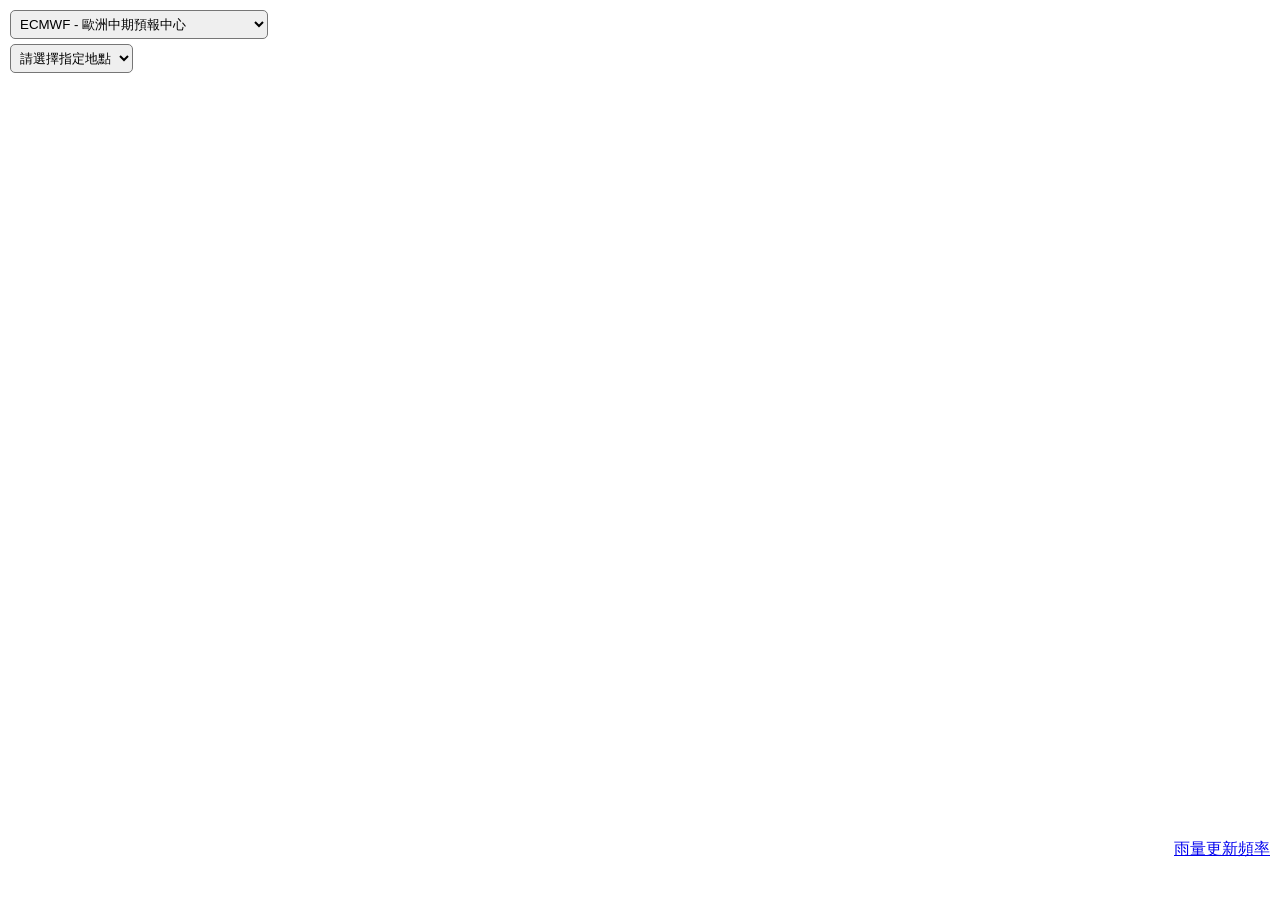
<file: index.html>
<!DOCTYPE html>
<html lang="zh-tw">

<head>
    <meta charset="utf-8">
    <title>Joyce's 雨量查詢小工具</title>
    <meta name="viewport" content="initial-scale=1,maximum-scale=1,user-scalable=no">
    <link rel="apple-touch-icon" sizes="256x256" href="img/icon_umbrella.png">
    <link rel="icon" type="image/x-icon" href="img/icon_umbrella.ico">
    <link href="https://api.mapbox.com/mapbox-gl-js/v3.10.0/mapbox-gl.css" rel="stylesheet">
    <script src='https://api.mapbox.com/mapbox-gl-js/plugins/mapbox-gl-language/v1.0.0/mapbox-gl-language.js'></script>
    <script src="https://api.mapbox.com/mapbox-gl-js/v3.10.0/mapbox-gl.js"></script>
    <link href="css/index.css?v=20250323" rel="stylesheet">
</head>

<body>
    <a href="https://open-meteo.com/en/docs" target="_blank" id="api-doc">雨量更新頻率</a>
    <div class="query-panel">
        <select id="select-api-type" onChange="onApiTypeChanged(1)">
            <!-- https://open-meteo.com/en/docs/ecmwf-api?timezone=Asia%2FSingapore&forecast_days=1&past_days=1&hourly=rain -->
            <option value="ecmwf_ifs025">ECMWF - 歐洲中期預報中心</option>
            <option value="gfs_seamless">NOAA U.S. - 美國國家海洋暨大氣總署</option>
            <option value="icon_seamless">DWD Germany - 德國氣象局（DWD）</option>
            <option value="cma_grapes_global">CMA China - 中國氣象局（CMA）</option>
            <option value="bom_access_global">BOM Australia - 澳洲氣象局（BOM）</option>
            <option value="meteofrance_seamless">Météo-France - 法國氣象局</option>
            <option value="ukmo_seamless">UK Met Office - 英國氣象局</option>
            <option value="jma_seamless">JMA Japan - 日本氣象廳</option>
            <option value="metno_seamless">MET Norway - 挪威氣象局</option>
            <option value="gem_seamless">GEM Canada - 加拿大氣象局</option>
            <option value="knmi_seamless">KNMI Netherlands - 荷蘭國家氣象局</option>
            <option value="dmi_seamless">DMI Denmark - 丹麥氣象學院</option>
        </select>
        <div style="padding-top:5px">
            <select id="select-location" onChange="onLocationChanged()">
                <option value="">請選擇指定地點</option>
            </select>
        </div>
    </div>
    <div id="map"></div>
    <pre id="coordinates" class="coordinates"></pre>
    <pre id="btn-dialog" class="coordinates dialog" onClick="openDialog()">看圖表</pre>
    <div id="modal-container">
        <div id="my-modal">
            <img src="img/loading.svg"/>
            <select id="model-name" onChange="onApiTypeChanged(2)" style="margin: 5px;"></select>
            <div id="history-container" class="mobile"></div>
            <label class="btn" onClick="closeDialog()">關閉</label>
        </div>
    </div>
    <script src="js/env.js"></script>
    <script src="js/index.js?v=20250326-2"></script>
    <script src="js/map.js?v=20250326-2"></script>
    <script>
        syncApiTypeList();
        initMap();
    </script>
</body>

</html>
</file>
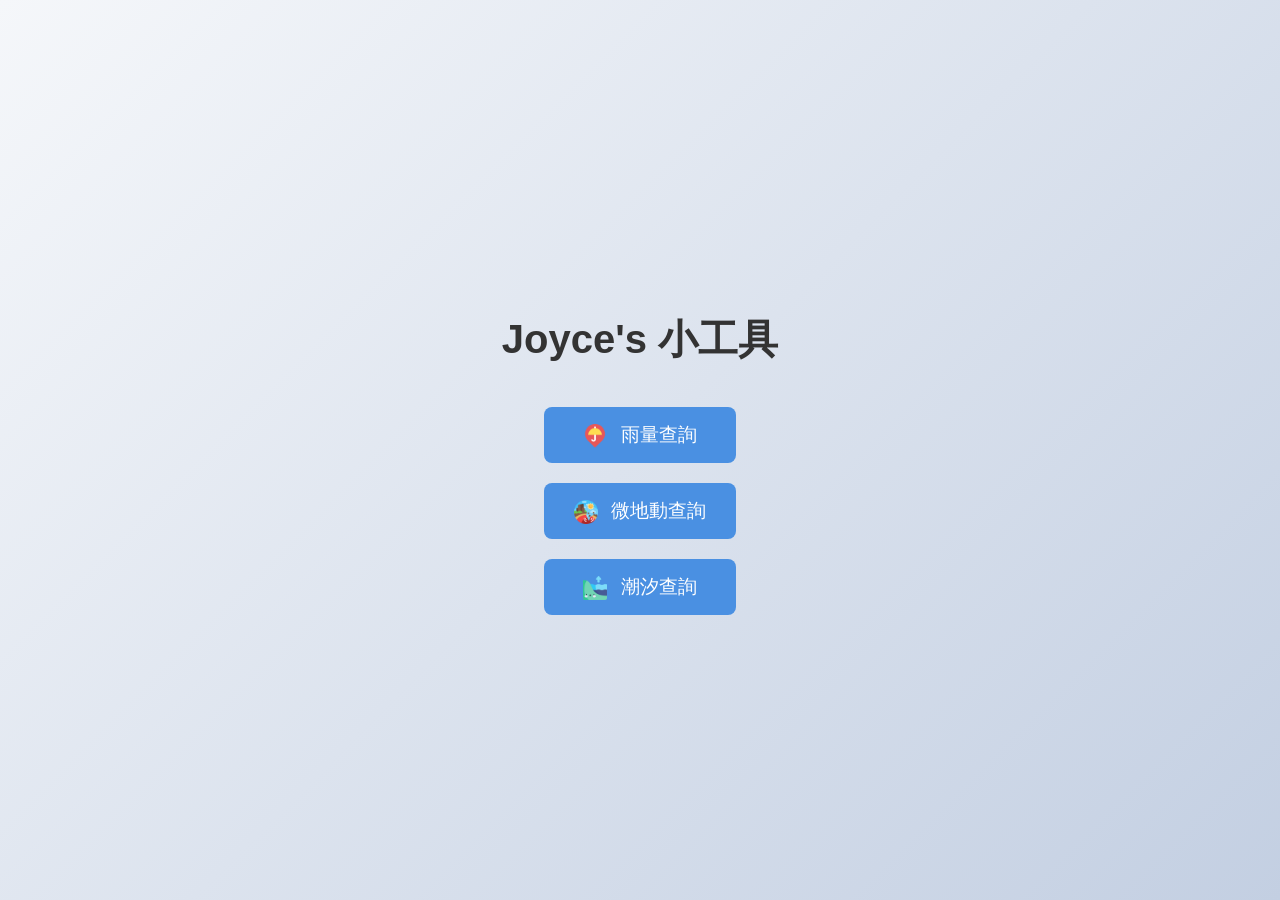
<file: WebApp/wwwroot/index.html>
<!DOCTYPE html>
<html lang="zh-tw">

<head>
    <meta charset="utf-8">
    <meta name="viewport" content="width=device-width, initial-scale=1.0">
    <title>Joyce's 小工具</title>
    <style>
        body {
            font-family: '微軟正黑體', 'Segoe UI', Tahoma, Geneva, Verdana, sans-serif;
            background: linear-gradient(135deg, #f5f7fa, #c3cfe2);
            display: flex;
            flex-direction: column;
            align-items: center;
            justify-content: center;
            height: 100vh;
            margin: 0;
        }

        h1 {
            color: #333;
            margin-bottom: 40px;
            font-size: 2.5rem;
        }

        .button-container {
            display: flex;
            flex-direction: column;
            gap: 20px;
        }

        .tool-button {
            padding: 15px 30px;
            font-size: 1.2rem;
            border: none;
            border-radius: 8px;
            background-color: #4a90e2;
            color: white;
            cursor: pointer;
            transition: background-color 0.3s, transform 0.2s;
        }

            .tool-button:hover {
                background-color: #357ab8;
                transform: scale(1.05);
            }

            .tool-button img {
                width: 24px;
                vertical-align: middle;
                margin-right: 8px;
            }
    </style>
</head>

<body>

    <h1>Joyce's 小工具</h1>

    <div class="button-container">
        <button class="tool-button" onclick="window.location.href='rain'">
            <img src="rain/img/icon_umbrella.png">
            雨量查詢
        </button>
        <button class="tool-button" onclick="window.location.href='earthquake'">
            <img src="earthquake/img/earthquake.png">
            微地動查詢
        </button>
        <button class="tool-button" onclick="window.location.href='tide'">
            <img src="tide/img/tide.png">
            潮汐查詢
        </button>
    </div>

</body>

</html>
</file>
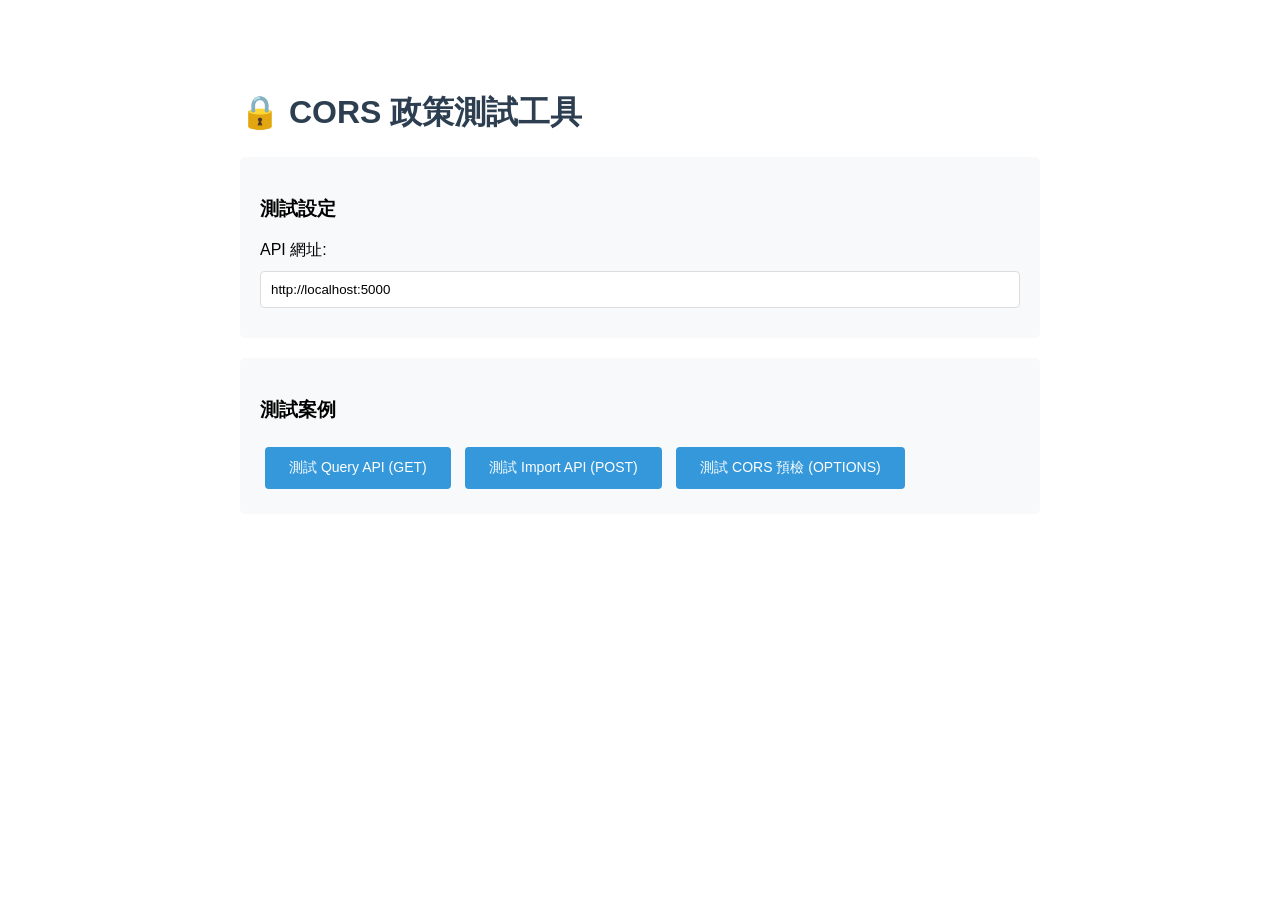
<file: TideDataExtractor/cors-test.html>
<!DOCTYPE html>
<html>
<head>
    <meta charset="UTF-8">
    <title>CORS 測試工具</title>
    <style>
        body {
            font-family: 'Microsoft YaHei', sans-serif;
            max-width: 800px;
            margin: 50px auto;
            padding: 20px;
        }
        h1 {
            color: #2c3e50;
        }
        .test-section {
            background: #f8f9fa;
            padding: 20px;
            border-radius: 5px;
            margin: 20px 0;
        }
        input {
            width: 100%;
            padding: 10px;
            margin: 10px 0;
            border: 1px solid #ddd;
            border-radius: 4px;
            box-sizing: border-box;
        }
        button {
            background: #3498db;
            color: white;
            padding: 12px 24px;
            border: none;
            border-radius: 4px;
            cursor: pointer;
            font-size: 14px;
            margin: 5px;
        }
        button:hover {
            background: #2980b9;
        }
        button:disabled {
            background: #95a5a6;
            cursor: not-allowed;
        }
        #result {
            margin-top: 20px;
            padding: 15px;
            border-radius: 4px;
            white-space: pre-wrap;
            word-break: break-all;
        }
        .success {
            background: #d4edda;
            color: #155724;
            border: 1px solid #c3e6cb;
        }
        .error {
            background: #f8d7da;
            color: #721c24;
            border: 1px solid #f5c6cb;
        }
        .info {
            background: #d1ecf1;
            color: #0c5460;
            border: 1px solid #bee5eb;
        }
    </style>
</head>
<body>
    <h1>🔒 CORS 政策測試工具</h1>
    
    <div class="test-section">
        <h3>測試設定</h3>
        <label>API 網址:</label>
        <input type="text" id="apiUrl" value="http://localhost:5000" placeholder="http://localhost:5000">
    </div>

    <div class="test-section">
        <h3>測試案例</h3>
        <button id="testQueryBtn">測試 Query API (GET)</button>
        <button id="testImportBtn">測試 Import API (POST)</button>
        <button id="testCorsBtn">測試 CORS 預檢 (OPTIONS)</button>
    </div>

    <div id="result" style="display: none;"></div>

    <script>
        const apiUrlInput = document.getElementById('apiUrl');
        const resultDiv = document.getElementById('result');

        // 測試資料
        const testData = {
            extractTime: new Date().toISOString(),
            locations: [{
                name: "Sydney",
                timezone: 10.5,
                url: "https://zh.tideschart.com/Australia/New-South-Wales/Sydney",
                data: [{
                    date: "周五 26",
                    tide1: { time: "01:18", value: "▲ 1.34 米", type: "高潮" },
                    tide2: { time: "06:49", value: "▼ 0.65 米", type: "低潮" },
                    tide3: { time: "13:10", value: "▲ 1.66 米", type: "高潮" },
                    tide4: { time: "19:55", value: "▼ 0.44 米", type: "低潮" }
                }]
            }]
        };

        function showResult(message, type) {
            resultDiv.textContent = message;
            resultDiv.className = type;
            resultDiv.style.display = 'block';
        }

        // 測試 Query API
        document.getElementById('testQueryBtn').addEventListener('click', async function() {
            const apiUrl = apiUrlInput.value;
            showResult('正在測試 Query API...', 'info');

            try {
                const response = await fetch(`${apiUrl}/api/Tide/Query`, {
                    method: 'POST',
                    headers: {
                        'Content-Type': 'application/json',
                    },
                    body: JSON.stringify({
                        sdate: new Date().toISOString(),
                        edate: new Date().toISOString()
                    })
                });

                if (response.ok) {
                    const data = await response.json();
                    showResult(`✅ Query API 測試成功！\n\n回應狀態: ${response.status}\n回應資料: ${JSON.stringify(data, null, 2)}`, 'success');
                } else {
                    showResult(`⚠️ Query API 回應錯誤\n\n狀態碼: ${response.status}\n錯誤訊息: ${await response.text()}`, 'error');
                }
            } catch (error) {
                showResult(`❌ Query API 測試失敗\n\n錯誤訊息: ${error.message}\n\n可能原因:\n1. WebApp 服務未啟動\n2. CORS 設定錯誤\n3. 網址設定錯誤`, 'error');
            }
        });

        // 測試 Import API
        document.getElementById('testImportBtn').addEventListener('click', async function() {
            const apiUrl = apiUrlInput.value;
            showResult('正在測試 Import API...', 'info');

            try {
                const response = await fetch(`${apiUrl}/api/Tide/Import`, {
                    method: 'POST',
                    headers: {
                        'Content-Type': 'application/json',
                    },
                    body: JSON.stringify(testData)
                });

                if (response.ok) {
                    const data = await response.json();
                    showResult(`✅ Import API 測試成功！\n\n回應狀態: ${response.status}\n匯入結果: ${JSON.stringify(data, null, 2)}`, 'success');
                } else {
                    showResult(`⚠️ Import API 回應錯誤\n\n狀態碼: ${response.status}\n錯誤訊息: ${await response.text()}`, 'error');
                }
            } catch (error) {
                showResult(`❌ Import API 測試失敗\n\n錯誤訊息: ${error.message}\n\n可能原因:\n1. WebApp 服務未啟動\n2. CORS 設定錯誤\n3. 網址設定錯誤`, 'error');
            }
        });

        // 測試 CORS 預檢
        document.getElementById('testCorsBtn').addEventListener('click', async function() {
            const apiUrl = apiUrlInput.value;
            showResult('正在測試 CORS 預檢...', 'info');

            try {
                const response = await fetch(`${apiUrl}/api/Tide/Import`, {
                    method: 'OPTIONS',
                    headers: {
                        'Origin': window.location.origin,
                        'Access-Control-Request-Method': 'POST',
                        'Access-Control-Request-Headers': 'content-type'
                    }
                });

                const corsHeaders = {
                    'Access-Control-Allow-Origin': response.headers.get('Access-Control-Allow-Origin'),
                    'Access-Control-Allow-Methods': response.headers.get('Access-Control-Allow-Methods'),
                    'Access-Control-Allow-Headers': response.headers.get('Access-Control-Allow-Headers')
                };

                showResult(`✅ CORS 預檢測試完成！\n\n回應狀態: ${response.status}\n\nCORS Headers:\n${JSON.stringify(corsHeaders, null, 2)}\n\n來源: ${window.location.origin}`, 'success');
            } catch (error) {
                showResult(`❌ CORS 預檢測試失敗\n\n錯誤訊息: ${error.message}\n\n這表示 CORS 設定可能有問題`, 'error');
            }
        });
    </script>
</body>
</html>
</file>
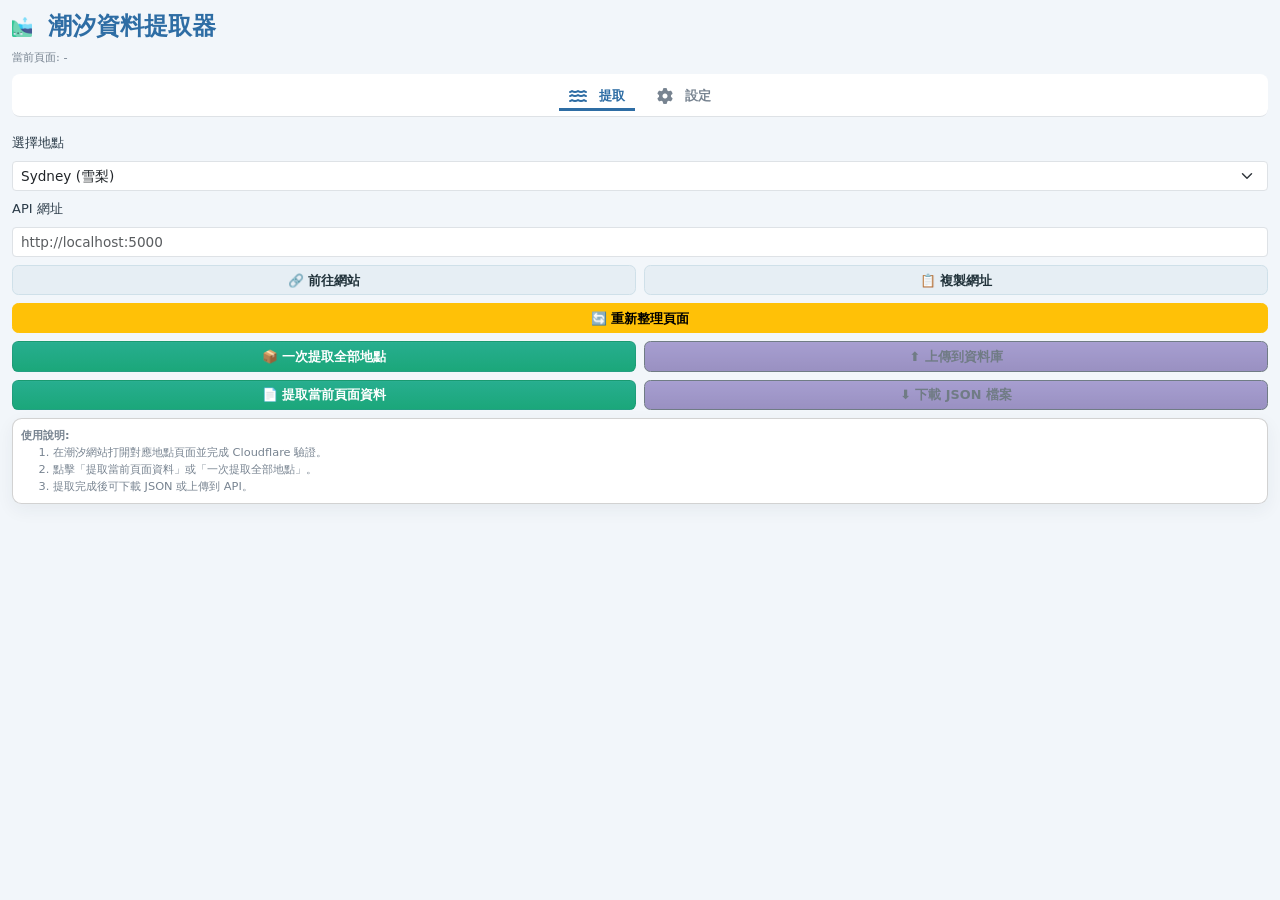
<file: TideDataExtractor/popup.html>
<!DOCTYPE html>
<html>

<head>
  <meta charset="UTF-8">
  <title>潮汐資料提取器</title>
  <!-- Bootstrap CSS (本地) -->
  <link rel="stylesheet" href="vendor/bootstrap.min.css">
  <!-- Font Awesome (本地) -->
  <link rel="stylesheet" href="vendor/fontawesome.min.css">
  <link rel="stylesheet" href="popup.css">
</head>

<body>
  <h4 class="mb-2"><img src="icons/icon48.png" alt="icon" class="app-icon"> 潮汐資料提取器</h4>

  <div class="mb-2 small text-muted">當前頁面: <span id="currentUrl">-</span></div>

  <!-- Tabs -->
  <ul class="nav nav-tabs" id="mainTabs" role="tablist">
    <li class="nav-item" role="presentation">
      <button class="nav-link active" id="extract-tab" data-bs-toggle="tab" data-bs-target="#extract" type="button"
        role="tab"><i class="fa-solid fa-water me-1"></i><span class="tab-label">提取</span></button>
    </li>
    <li class="nav-item" role="presentation">
      <button class="nav-link" id="settings-tab" data-bs-toggle="tab" data-bs-target="#settings" type="button"
        role="tab"><i class="fa-solid fa-gear me-1"></i><span class="tab-label">設定</span></button>
    </li>
  </ul>
  <div class="tab-content mt-3">
    <div class="tab-pane fade show active" id="extract" role="tabpanel">

      <div class="mb-2">
        <label for="location" class="form-label">選擇地點</label>
        <select id="location" class="form-select form-select-sm">
          <option value="Sydney">Sydney (雪梨)</option>
          <option value="Chennai">Chennai (清奈)</option>
          <option value="IndianOcean">Indian Ocean (印度洋)</option>
          <option value="Tokyo">Tokyo (東京)</option>
        </select>
      </div>
      <div class="mb-2">
        <label for="apiUrl" class="form-label">API 網址</label>
        <input type="text" id="apiUrl" class="form-control form-control-sm" placeholder="http://localhost:5000">
      </div>

      <div class="d-flex gap-2 mb-2 equal-width">
        <button id="goToUrlBtn" class="btn btn-sm btn-aux">🔗 前往網站</button>
        <button id="copyUrlBtn" class="btn btn-sm btn-aux">📋 複製網址</button>
      </div>

      <div class="d-grid gap-2 mb-2">
        <button id="reloadPageBtn" class="btn btn-sm btn-warning">🔄 重新整理頁面</button>
      </div>

      <div class="d-flex gap-2 mb-2 equal-width">
        <button id="extractAllBtn" class="btn btn-sm btn-main">📦 一次提取全部地點</button>
        <button id="uploadBtn" class="btn btn-sm btn-backup" disabled>⬆️ 上傳到資料庫</button>
      </div>

      <div class="d-flex gap-2 mb-2 equal-width">
        <button id="extractBtn" class="btn btn-sm btn-main">📄 提取當前頁面資料</button>
        <button id="downloadBtn" class="btn btn-sm btn-backup" disabled>⬇️ 下載 JSON 檔案</button>
      </div>

      <div id="status" class="mt-2"></div>

      <div class="card mt-2">
        <div class="card-body p-2 small">
          <strong>使用說明:</strong>
          <ol class="mb-0">
            <li>在潮汐網站打開對應地點頁面並完成 Cloudflare 驗證。</li>
            <li>點擊「提取當前頁面資料」或「一次提取全部地點」。</li>
            <li>提取完成後可下載 JSON 或上傳到 API。</li>
          </ol>
        </div>
      </div>

    </div>
    <div class="tab-pane fade" id="settings" role="tabpanel">

      <!-- 排程總開關 -->
      <div class="card mb-3">
        <div class="card-body">
          <div class="d-flex justify-content-between align-items-center">
            <div>
              <strong>啟用自動排程</strong>
              <div class="small text-muted">開啟後將在背景自動執行提取和上傳</div>
            </div>
            <div class="form-check form-switch">
              <input class="form-check-input" type="checkbox" id="scheduleMainSwitch">
            </div>
          </div>
        </div>
      </div>

      <!-- 排程列表 -->
      <div class="mb-2">
        <div class="d-flex justify-content-between align-items-center mb-2">
          <strong>排程列表</strong>
          <button id="addScheduleBtn" class="btn btn-sm btn-main">+ 新增排程</button>
        </div>
        <div id="scheduleList" class="schedule-list">
          <!-- 排程項目會動態插入這裡 -->
        </div>
      </div>

      <!-- 新增/編輯排程表單 (預設隱藏) -->
      <div id="scheduleForm" class="card mb-3" style="display: none;">
        <div class="card-body">
          <h6 class="mb-2">排程設定</h6>

          <div class="mb-2">
            <label class="form-label small">排程名稱</label>
            <input type="text" id="scheduleName" class="form-control form-control-sm" placeholder="例: 每日定時提取">
          </div>

          <div class="mb-2">
            <label class="form-label small">設定方式</label>
            <div class="btn-group w-100" role="group">
              <input type="radio" class="btn-check" name="scheduleMode" id="modeSimple" value="simple" checked>
              <label class="btn btn-outline-primary btn-sm" for="modeSimple">簡易模式</label>

              <input type="radio" class="btn-check" name="scheduleMode" id="modeCron" value="cron">
              <label class="btn btn-outline-primary btn-sm" for="modeCron">Cron 模式</label>
            </div>
          </div>

          <!-- 簡易模式 -->
          <div id="simpleModePanel">
            <div class="mb-2">
              <label class="form-label small">執行時間</label>
              <input type="time" id="scheduleTime" class="form-control form-control-sm" value="09:00">
            </div>

            <div class="mb-2">
              <label class="form-label small">執行日期</label>
              <div class="day-selector">
                <div class="form-check form-check-inline">
                  <input class="form-check-input" type="checkbox" id="day0" value="0">
                  <label class="form-check-label" for="day0">日</label>
                </div>
                <div class="form-check form-check-inline">
                  <input class="form-check-input" type="checkbox" id="day1" value="1" checked>
                  <label class="form-check-label" for="day1">一</label>
                </div>
                <div class="form-check form-check-inline">
                  <input class="form-check-input" type="checkbox" id="day2" value="2" checked>
                  <label class="form-check-label" for="day2">二</label>
                </div>
                <div class="form-check form-check-inline">
                  <input class="form-check-input" type="checkbox" id="day3" value="3" checked>
                  <label class="form-check-label" for="day3">三</label>
                </div>
                <div class="form-check form-check-inline">
                  <input class="form-check-input" type="checkbox" id="day4" value="4" checked>
                  <label class="form-check-label" for="day4">四</label>
                </div>
                <div class="form-check form-check-inline">
                  <input class="form-check-input" type="checkbox" id="day5" value="5" checked>
                  <label class="form-check-label" for="day5">五</label>
                </div>
                <div class="form-check form-check-inline">
                  <input class="form-check-input" type="checkbox" id="day6" value="6">
                  <label class="form-check-label" for="day6">六</label>
                </div>
              </div>
            </div>
          </div>

          <!-- Cron 模式 -->
          <div id="cronModePanel" style="display: none;">
            <div class="mb-2">
              <label class="form-label small">Cron 表達式</label>
              <input type="text" id="cronExpression" class="form-control form-control-sm" placeholder="0 9 * * 1-5">
              <div class="form-text">格式: 分 時 日 月 週 (例: 0 9 * * 1-5 = 週一至週五 9:00)</div>
            </div>
            <div id="cronDescription" class="small text-muted mb-2"></div>
          </div>

          <div class="d-flex gap-2">
            <button id="saveScheduleBtn" class="btn btn-sm btn-main flex-fill">儲存</button>
            <button id="cancelScheduleBtn" class="btn btn-sm btn-aux">取消</button>
          </div>
        </div>
      </div>

      <!-- 執行歷史 -->
      <div class="card">
        <div class="card-body">
          <div class="d-flex justify-content-between align-items-center mb-2">
            <strong>最近執行記錄</strong>
            <button id="clearHistoryBtn" class="btn btn-sm btn-aux"
              style="padding: 2px 8px; font-size: 0.75rem;">清除</button>
          </div>
          <div id="executionHistory" class="execution-history">
            <!-- 執行記錄會動態插入這裡 -->
          </div>
        </div>
      </div> 
    </div>
  </div>

  <script src="vendor/bootstrap.bundle.min.js"></script>
  <!-- 載入所有 JavaScript 模組 -->
  <script src="config.js"></script>
  <script src="storage.js"></script>
  <script src="ui.js"></script>
  <script src="api.js"></script>
  <script src="extractor.js"></script>
  <script src="scheduler.js"></script>
  <script src="popup.js"></script>
  <script src="popup-scheduler.js"></script>
</body>

</html>
</file>
<file: css/index.css>
* {
    font-family: '微軟正黑體', sans-serif;
}

body {
    margin: 0;
    padding: 0;
}

#map {
    position: absolute;
    top: 0;
    bottom: 0;
    width: 100%;
}

.mapboxgl-ctrl-top-right { 
    top: 40px;
}

button:focus,
button:active {
    outline: none;
    /** 不設定這個 Marker Popup 關閉按鈕會有一個很醜的框框 */
    box-shadow: none;
}


.color-danger {
    color: red;
}

.coordinates {
    background: rgba(0, 0, 0, 0.5);
    color: #fff;
    position: absolute;
    bottom: 40px;
    left: 10px;
    padding: 5px 10px;
    margin: 0;
    font-size: 11px;
    line-height: 18px;
    border-radius: 3px;
    display: none;
}

.dialog {
    left: unset;
    bottom: unset;
    top: 10px;
    right: 10px;
}

#modal-container {
    opacity: 0;
    pointer-events: none;
    width: 100vw;
    height: 100dvh;
    position: fixed;
    top: 0;
    left: 0;
    background-color: rgba(0, 0, 0, 0.3);
    transition: opacity 0.4s linear;
    display: flex;
    align-items: center;
    justify-content: center;
    z-index: 99;
}

#my-modal {
    background-color: #fff;
    display: inline-block;
    border-radius: 10px;
    padding: 12px;
    max-width: 100vw;
    max-height: 100dvh;
    text-align: center;
}

#my-modal img {
    display: none;
    position: absolute;
    top: 50%;
    left: 50%;
    transform: translate(-50%, -50%);
    width: 80px;
}

#my-modal.loading {
    background-color: rgba(255, 255, 255, 0.8);
}

#my-modal.loading img {
    display: block;
}

#my-modal.loading select {
    pointer-events: none;
}

.btn {
    border-radius: 6px;
    padding: 4px 12px;
    background-color: silver;
}

#history-container {
    padding: 0px 10px;
    margin-bottom: 20px;
    max-height: calc(100dvh - 100px);
    overflow: auto;
}

table {
    width: 100%;
    border-collapse: collapse;
    margin: 5px 0;
    font-size: 16px;
    text-align: left;
}

td {
    text-align: center;
    padding: 10px 10px;
    border: 1px solid #ddd;
    white-space: nowrap;
}

/* 橫向模式  */
@media screen and (max-width: 768px) and (orientation: landscape) {
    table {
        max-width: 100%;
    }

    td {
        padding: 10px 2px;
    }
}

tr:first-child {
    font-weight: bold;
    background-color: gainsboro;
}

tr:nth-child(odd) {
    background-color: #919ffa;
}

.query-panel {
    position: absolute;
    left: 10px;
    top: 10px;
    z-index: 1;
}

select {
    border-radius: 5px;
    padding: 5px;
}

#api-doc {
    position: absolute;
    bottom: 40px;
    right: 10px;
    z-index: 1;
}

.marker {
    display: block;
    border: none;
    border-radius: 50%;
    cursor: pointer;
    padding: 0;
}

.mapboxgl-popup {
    z-index: 2;
}

.marker-popup {
    padding-top: 10px;
    font-size: 1.2em;
    line-height: 2em;
}
</file>
<file: TideDataExtractor/popup.css>
:root{
  --bg: #f2f6fa;
  --panel: #ffffff;
  --text: #2b3b48;
  --muted: #788491;
  --primary: #2e6da4;
  --accent: #1f9ad6;
}

body{
  font-family: 'Microsoft YaHei', system-ui, -apple-system, 'Segoe UI', Roboto, Arial;
  background: var(--bg);
  color: var(--text);
  margin: 0; padding: 12px; min-width: 500px; font-size: 13px;
}

h4{ margin-bottom: 6px; color: var(--primary); font-weight:700; }

.app-icon{ width:20px; height:20px; vertical-align:middle; margin-right:8px; }

.small.text-muted{ color: var(--muted) !important; }

.nav-tabs {
  display: flex;
  justify-content: center;
  gap: 12px;
  padding: 6px;
  margin-bottom: 12px;
  background: #fff;
  border-radius: 8px;
  align-items: center;
}
.nav-tabs .nav-link{
  color: var(--muted);
  border: none;
  background: transparent;
  display: inline-flex;
  align-items: center;
  gap: .5rem;
  padding: 6px 10px; 
  font-weight: 600;
  white-space: nowrap;
}
.nav-tabs .nav-link .fa-solid{ color: var(--muted); font-size: 16px; }
.nav-tabs .nav-link .tab-label{ font-size: 13px; color: var(--muted); }
.nav-tabs .nav-link:hover{ color: var(--primary); }
.nav-tabs .nav-link.active{ color: var(--primary); box-shadow: inset 0 -3px 0 var(--primary); }
.nav-tabs .nav-link.active .fa-solid, .nav-tabs .nav-link.active .tab-label{ color: var(--primary); }

.btn { border-radius: .4rem; }

/* Button groups by function */
.btn-aux { background: #e6eef4; color: #21323a; border: 1px solid #cfe0e9; }
.btn-aux:hover{ background: #d6e6ef; color: #21323a; }

.btn-main { background: linear-gradient(180deg,#27ae8f,#1ba77a); color: #fff; border: 1px solid rgba(0,0,0,0.08); box-shadow: 0 0.6px 0 rgba(255,255,255,0.04) inset; }
.btn-main:hover{ background: #178f64; color: #fff; }

.btn-backup { background: linear-gradient(180deg,#7f6fbf,#6b5aa8); color: #fff; border: 1px solid rgba(0,0,0,0.08); box-shadow: 0 0.6px 0 rgba(255,255,255,0.04) inset; }
.btn-backup:hover{ background: #5a478d; color: #fff; }

.btn-aux:disabled, .btn-main:disabled, .btn-backup:disabled{ opacity: 0.65; cursor:not-allowed; filter: grayscale(6%); }

.btn:focus{ outline: 3px solid rgba(50,90,110,0.12); outline-offset: 0.5px; }

.d-grid .btn, .d-flex .btn { font-weight: 600; }
.equal-width .btn { flex: 1 1 0; min-width: 0; white-space: nowrap; overflow: hidden; text-overflow: ellipsis; }
.btn-sm { font-size: 0.8rem; padding: .28rem .5rem; }

.card{ background: var(--panel); border-radius: .6rem; box-shadow: 0 6px 18px rgba(36,52,71,0.06); }
.card .card-body{ padding: .65rem; }

#status{ margin-top: 10px; }

.card .small{ color: var(--muted); }

.form-control.form-control-sm, .form-select.form-select-sm{ font-size: .85rem; }

.mb-2{ margin-bottom: .5rem !important; }

@media (max-width:420px){ body{ width: 380px; } }

/* ==================== 排程設定樣式 ==================== */

.schedule-list {
  display: flex;
  flex-direction: column;
  gap: 8px;
}

.schedule-item {
  background: var(--panel);
  border: 1px solid #e0e6ed;
  border-radius: 6px;
  padding: 10px;
}

.schedule-header {
  display: flex;
  justify-content: space-between;
  align-items: center;
  margin-bottom: 6px;
}

.schedule-info {
  flex: 1;
}

.schedule-details {
  margin-bottom: 8px;
  padding-left: 4px;
}

.schedule-actions {
  display: flex;
  gap: 6px;
  flex-wrap: wrap;
}

.schedule-actions .btn {
  font-size: 0.75rem;
  padding: 3px 10px;
}

.form-check-input:focus {
  border-color: var(--primary);
  box-shadow: 0 0 0 0.2rem rgba(46, 109, 164, 0.25);
}

.form-switch .form-check-input {
  width: 2.5rem;
  height: 1.25rem;
  cursor: pointer;
}

.day-selector {
  display: flex;
  flex-wrap: wrap;
  gap: 8px;
}

.day-selector .form-check-inline {
  margin: 0;
}

.day-selector .form-check-label {
  font-size: 0.85rem;
  cursor: pointer;
}

.btn-group .btn-outline-primary {
  color: var(--primary);
  border-color: var(--primary);
}

.btn-group .btn-outline-primary:hover {
  background: var(--primary);
  color: white;
}

.btn-group .btn-check:checked + .btn-outline-primary {
  background: var(--primary);
  color: white;
}

.execution-history {
  display: flex;
  flex-direction: column;
  gap: 8px;
  max-height: 300px;
  overflow-y: auto;
}

.history-item {
  background: var(--bg);
  border-radius: 4px;
  padding: 8px;
  border-left: 3px solid var(--muted);
}

.history-item .text-success {
  border-left-color: #28a745;
}

.history-item .text-danger {
  border-left-color: #dc3545;
}

.form-text {
  font-size: 0.75rem;
  color: var(--muted);
  margin-top: 4px;
}
</file>
